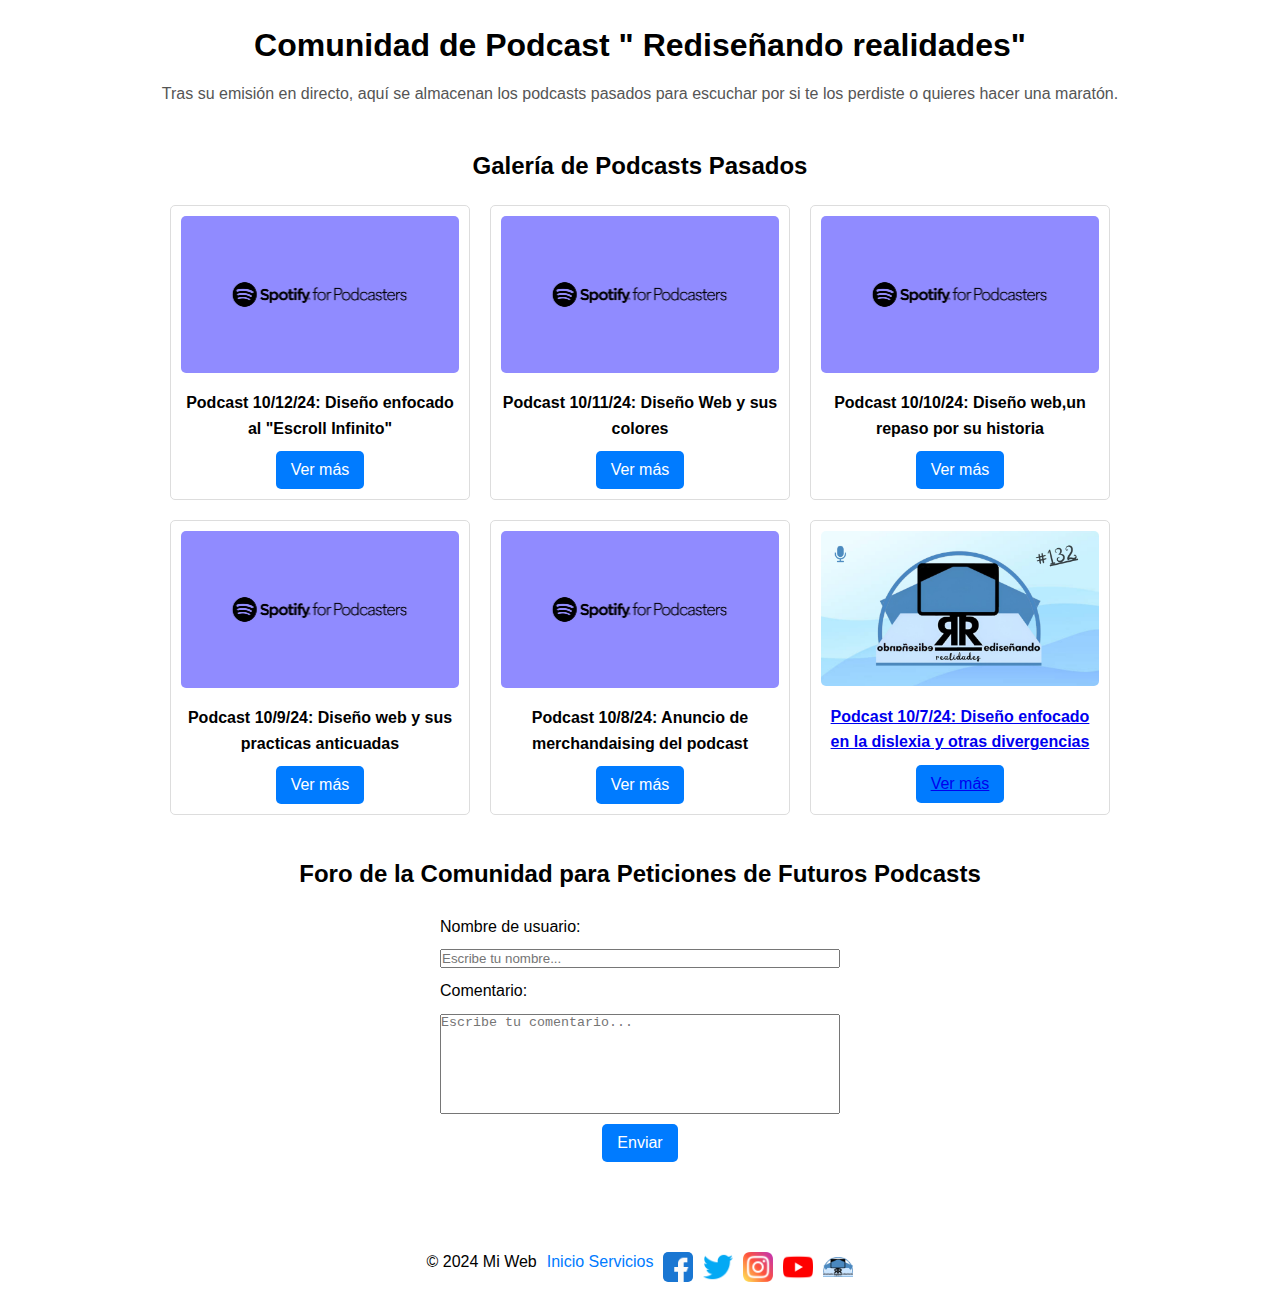
<file: HTML/index.HTML>
<!DOCTYPE html>
<html lang="es">
<head>
    <meta charset="UTF-8">
    <meta name="viewport" content="width=device-width, initial-scale=1.0">
    <title>Archivo de Podcast</title>
    <link rel="stylesheet" href="../CSS/styles.css">
</head>
<body>
    <header>
        <h1>Comunidad de Podcast " Rediseñando realidades"</h1>
        <p>
            Tras su emisión en directo, aquí se almacenan los podcasts pasados para escuchar por si te los perdiste o quieres hacer una maratón.
        </p>
    </header>

    <main>
        <section>
            <h2>Galería de Podcasts Pasados</h2>
            <ul>
                <li>
                    <figure>
                        <img src="../IMG/Spotify.webp" alt="Carátula del Podcast 1">
                        <figcaption>
                            <strong>Podcast 10/12/24:</strong> Diseño enfocado al "Escroll Infinito"
                        </figcaption>
                    </figure>
                    <button>Ver más</button>
                </li>
                <li>
                    <figure>
                        <img src="../IMG/Spotify.webp" alt="Carátula del Podcast 2">
                        <figcaption>
                            <strong>Podcast 10/11/24:</strong> Diseño Web y sus colores 
                        </figcaption>
                    </figure>
                    <button>Ver más</button>
                </li>
                <li>
                    <figure>
                        <img src="../IMG/Spotify.webp" alt="Carátula del Podcast 3">
                        <figcaption>
                            <strong>Podcast 10/10/24:</strong> Diseño web,un repaso por su historia
                        </figcaption>
                    </figure>
                    <button>Ver más</button>
                </li>
                <li>
                    <figure>
                        <img src="../IMG/Spotify.webp" alt="Carátula del Podcast 4">
                        <figcaption>
                            <strong>Podcast 10/9/24:</strong> Diseño web y sus practicas anticuadas
                        </figcaption>
                    </figure>
                    <button>Ver más</button>
                </li>
                <li>
                    <figure>
                        <img src="../IMG/Spotify.webp" alt="Carátula del Podcast 5">
                        <figcaption>
                            <strong>Podcast 10/8/24:</strong> Anuncio de merchandaising del podcast
                        </figcaption>
                    </figure>
                    <button>Ver más</button>
                </li>
                <li>
                    <figure>
                        <img src="../IMG/portada.webp" alt="Carátula del Podcast 6">
                        <figcaption>
                            <a href="Detalledepodcas.html"> <strong>Podcast 10/7/24:</strong> Diseño enfocado en la dislexia y otras divergencias</a>
                        </figcaption>
                    </figure>
                    <button><a href="Detalledepodcas.html">Ver más</a></button>
                </li>
            </ul>
        </section>

        <section>
            <h2>Foro de la Comunidad para Peticiones de Futuros Podcasts</h2>
            
            <form>
                <label for="username">Nombre de usuario:</label>
                <input type="text" id="username" name="username" placeholder="Escribe tu nombre..." required>
                
                <label for="comment">Comentario:</label>
                <textarea id="comment" name="comment" placeholder="Escribe tu comentario..." required></textarea>
                
                <button type="submit">Enviar</button>
            </form>
        </section>
        
    </main>

    <footer>
        <p>© 2024 Mi Web</p>
        <nav>
            <a href="index.HTML">Inicio</a>
            <a href="Servicios.html">Servicios</a>
        </nav>
        <div class="social-icons">
            <a href="https://facebook.com" target="_blank" aria-label="Facebook">
                <img src="../IMG/facebook.png" alt="Facebook">
            </a>
            <a href="https://twitter.com" target="_blank" aria-label="Twitter">
                <img src="../IMG/gorjeo.png" alt="Twitter">
            </a>
            <a href="https://instagram.com" target="_blank" aria-label="Instagram">
                <img src="../IMG/instagram.png" alt="Instagram">
            </a>
            <a href="https://youtube.com" target="_blank" aria-label="YouTube">
                <img src="../IMG/youtube.png" alt="YouTube">
            </a>
            <a href="index.HTML" target="_blank" aria-label="Logo">
                <img src="../IMG/logo.webp" alt="logo">
            </a>
        </div>
    </footer>
</body>
</html>
</file>
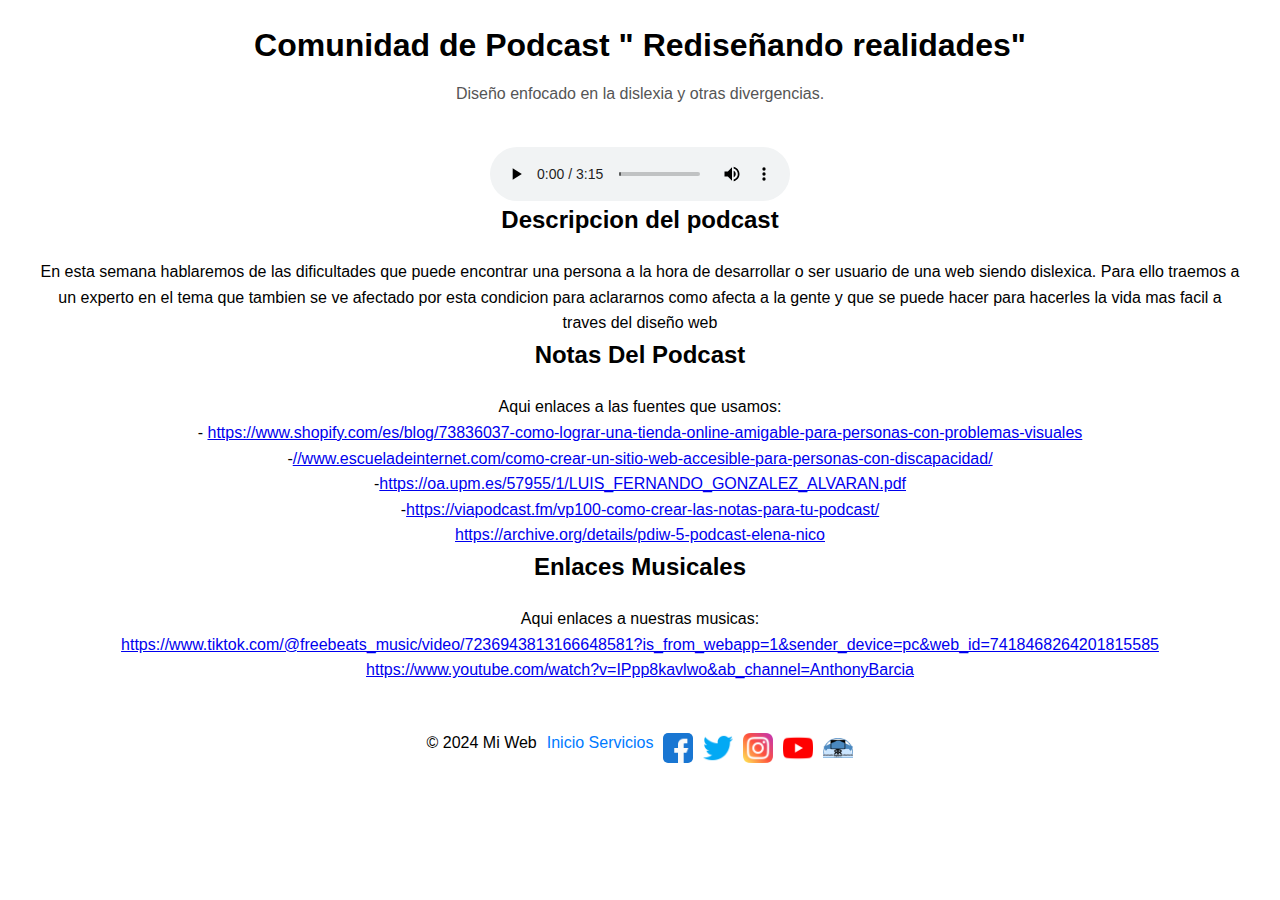
<file: HTML/Detalledepodcas.html>
<!DOCTYPE html>
<html lang="es">
<head>
    <meta charset="UTF-8">
    <meta name="viewport" content="width=device-width, initial-scale=1.0">
    <title>Detalle de podcast</title>
    <link rel="stylesheet" href="../CSS/styles.css">
</head>
<body>
    <header>
        <h1>Comunidad de Podcast " Rediseñando realidades"</h1>
        <p>
            Diseño enfocado en la dislexia y otras divergencias.
        </p>
    </header>

    <main>
        <audio controls="controls">
            <source src="../AUDIO/Podcast.mp3" type="audio/ogg" />
            
      
          Your browser does not support the audio element.
         
          </audio>

        <h2> Descripcion del podcast</h2>
En esta semana  hablaremos de las dificultades que puede encontrar una persona a la hora de desarrollar o ser usuario de una web siendo dislexica.
Para ello traemos a un experto en el tema que tambien se ve afectado por esta condicion para aclararnos como afecta a la gente y que se puede hacer para hacerles la vida mas facil a traves del diseño web

        <h2>Notas Del Podcast</h2>
    Aqui enlaces a las fuentes que usamos:
    <p>- <a href="https://www.shopify.com/es/blog/73836037-como-lograr-una-tienda-online-amigable-para-personas-con-problemas-visuales">https://www.shopify.com/es/blog/73836037-como-lograr-una-tienda-online-amigable-para-personas-con-problemas-visuales</a> </p>

 <p>-<a href="//www.escueladeinternet.com/como-crear-un-sitio-web-accesible-para-personas-con-discapacidad/">//www.escueladeinternet.com/como-crear-un-sitio-web-accesible-para-personas-con-discapacidad/</a> </p>

 <p>-<a href="https://oa.upm.es/57955/1/LUIS_FERNANDO_GONZALEZ_ALVARAN.pdf">https://oa.upm.es/57955/1/LUIS_FERNANDO_GONZALEZ_ALVARAN.pdf </a> </p>

 <p>-<a href="https://viapodcast.fm/vp100-como-crear-las-notas-para-tu-podcast/">https://viapodcast.fm/vp100-como-crear-las-notas-para-tu-podcast/</a> </p>

 <p><a href="https://archive.org/details/pdiw-5-podcast-elena-nico">https://archive.org/details/pdiw-5-podcast-elena-nico</a></p>


 <h2>Enlaces Musicales</h2>
    Aqui enlaces a nuestras musicas:
    <p><a href="https://www.tiktok.com/@freebeats_music/video/7236943813166648581?is_from_webapp=1&sender_device=pc&web_id=7418468264201815585"> https://www.tiktok.com/@freebeats_music/video/7236943813166648581?is_from_webapp=1&sender_device=pc&web_id=7418468264201815585</a> </p>
    <p><a href="https://www.youtube.com/watch?v=IPpp8kavlwo&ab_channel=AnthonyBarcia"> https://www.youtube.com/watch?v=IPpp8kavlwo&ab_channel=AnthonyBarcia</a></p>
    </main>


        <footer>
            <p>© 2024 Mi Web</p>
            <nav>
                <a href="index.HTML">Inicio</a>
                <a href="Servicios.html">Servicios</a>
            </nav>
            <div class="social-icons">
                <a href="https://facebook.com" target="_blank" aria-label="Facebook">
                    <img src="../IMG/facebook.png" alt="Facebook">
                </a>
                <a href="https://twitter.com" target="_blank" aria-label="Twitter">
                    <img src="../IMG/gorjeo.png" alt="Twitter">
                </a>
                <a href="https://instagram.com" target="_blank" aria-label="Instagram">
                    <img src="../IMG/instagram.png" alt="Instagram">
                </a>
                <a href="https://youtube.com" target="_blank" aria-label="YouTube">
                    <img src="../IMG/youtube.png" alt="YouTube">
                </a>
                <a href="index.HTML" target="_blank" aria-label="Logo">
                    <img src="../IMG/logo.webp" alt="logo">
                </a>
            </div>
        </footer>
</body>
</html>
</file>
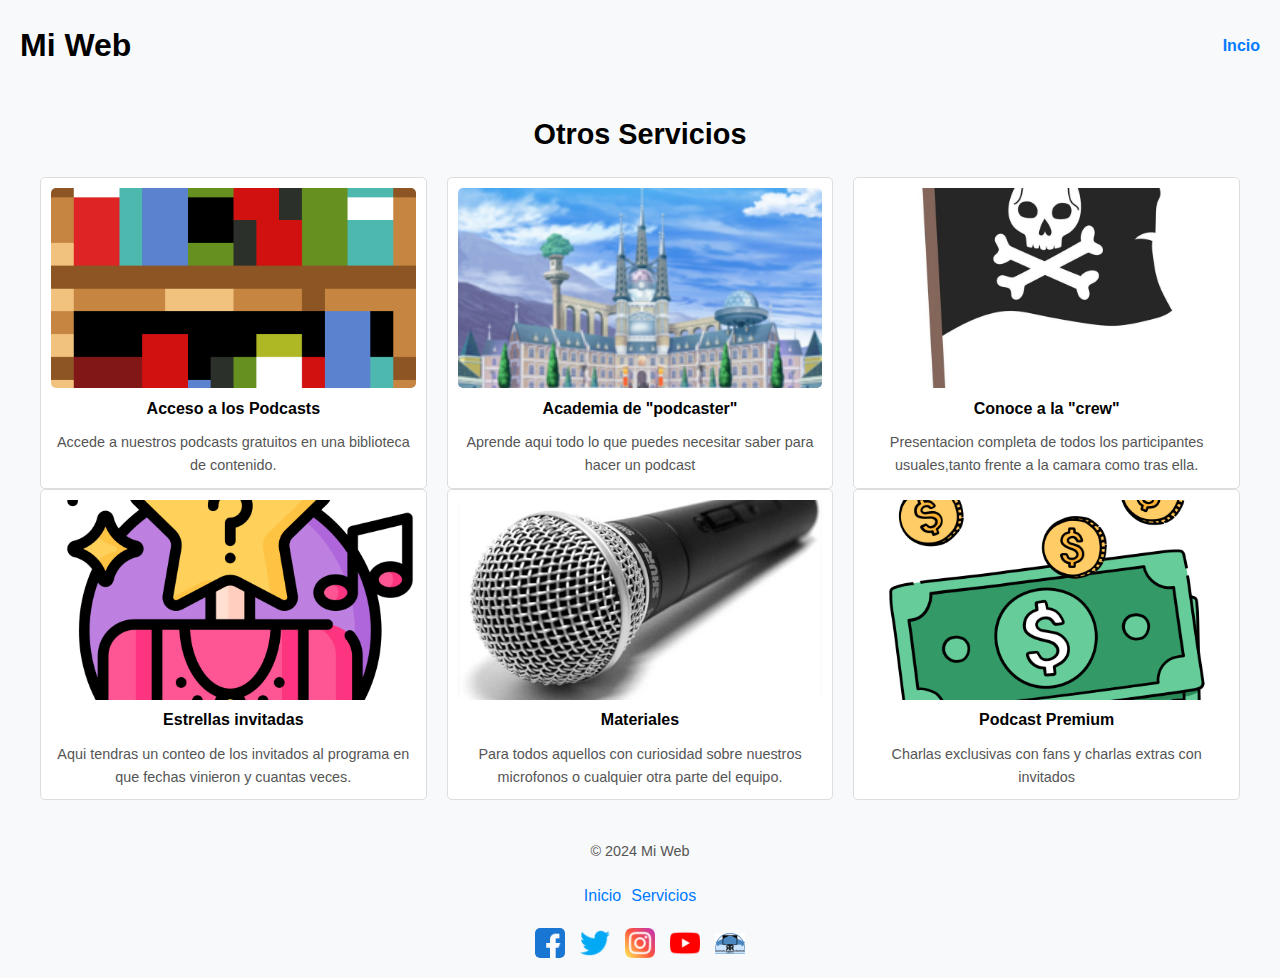
<file: HTML/Servicios.html>
<!DOCTYPE html>
<html lang="es">
<head>
    <meta charset="UTF-8">
    <meta name="viewport" content="width=device-width, initial-scale=1.0">
    <title>Nuestros servicios</title>
    <link rel="stylesheet" href="../CSS/estilos.css">
</head>
<body>
    <header>
        <h1>Mi Web</h1>
        <nav>
            <a href="index.HTML">Incio</a>

        </nav>
    </header>

    <main>
        <section id="servicios">
            <h2>Otros Servicios</h2>
            <ul>
                <li>
                    <figure>
                        <img src="../IMG/Libreria.png" alt="Libreria de minecraft">
                        <figcaption>Acceso a los Podcasts</figcaption>
                    </figure>
                    <p>Accede a nuestros podcasts gratuitos  en una biblioteca de contenido.</p>
                </li>
                <li>
                    <figure>
                        <img src="../IMG/Academia_Naranja.png" alt="Academia naranja pokemon escarlata">
                        <figcaption>Academia de "podcaster"</figcaption>
                    </figure>
                    <p>Aprende aqui todo lo que puedes necesitar saber para hacer un podcast</p>
                </li>
                <li>
                    <figure>
                        <img src="../IMG/bandera_pirata.jpg" alt="Imagen de tripulacion Pirata">
                        <figcaption>Conoce a la "crew"</figcaption>
                    </figure>
                    <p>Presentacion completa de todos los participantes usuales,tanto frente a la camara como tras ella.</p>
                </li>
            </ul>
            <ul>
                <li>
                    <figure>
                        <img src="../IMG/estrella.png" alt="Estrella invitada">
                        <figcaption>Estrellas invitadas</figcaption>
                    </figure>
                    <p>Aqui tendras un conteo de los invitados al programa en que fechas vinieron y cuantas veces.</p>
                </li>
                <li>
                    <figure>
                        <img src="../IMG/microfono.jpg" alt="Microfonos">
                        <figcaption>Materiales</figcaption>
                    </figure>
                    <p>Para todos aquellos con curiosidad sobre nuestros microfonos o cualquier otra parte del equipo.</p>
                </li>
                <li>
                    <figure>
                        <img src="../IMG/billetes.png" alt="Premium">
                        <figcaption>Podcast Premium</figcaption>
                    </figure>
                    <p>Charlas exclusivas con fans y charlas extras con invitados</p>
                </li>
            </ul>
        </section>




    </main>

    <footer>
        <p>© 2024 Mi Web</p>
        <nav>
            <a href="index.HTML">Inicio</a>
            <a href="Servicios.html">Servicios</a>
        </nav>
        <div class="social-icons">
            <a href="https://facebook.com" target="_blank" aria-label="Facebook">
                <img src="../IMG/facebook.png" alt="Facebook">
            </a>
            <a href="https://twitter.com" target="_blank" aria-label="Twitter">
                <img src="../IMG/gorjeo.png" alt="Twitter">
            </a>
            <a href="https://instagram.com" target="_blank" aria-label="Instagram">
                <img src="../IMG/instagram.png" alt="Instagram">
            </a>
            <a href="https://youtube.com" target="_blank" aria-label="YouTube">
                <img src="../IMG/youtube.png" alt="YouTube">
            </a>
            <a href="index.HTML" target="_blank" aria-label="Logo">
                <img src="../IMG/logo.webp" alt="logo">
            </a>
        </div>
    </footer>
</body>
</html>
</file>
<file: CSS/styles.css>
/* Estilos generales para la mayor parte de la pagina */
body, h1, h2, p, ul, li, figure, figcaption, button, input, textarea, footer {
    margin: 0;
    padding: 0;
    box-sizing: border-box;
}

/*Estilos para el body,especifican la fuente el intelineado y la alineacion del texto */
body {
    font-family: Arial, sans-serif;
    line-height: 1.6;
    text-align: center;
    padding: 20px;
}

/* Marca el espacio por debajo del header */
header {
    margin-bottom: 40px;
}

/* Especifica el tamaño de letra del header y el espaio que tiene esta por debajo */
header h1 {
    font-size: 2rem;
    margin-bottom: 10px;
}

/* Los colores delsubtexto del header y el tamaño de la letra */
header p {
    font-size: 1rem;
    color: #555;
}

/* Alinea y delimita los espacios del main*/
main {
    max-width: 1200px;
    margin: 0 auto;
    display: flex;
    flex-direction: column;
    align-items: center;
}

/* Crea los margenes del section */
section {
    margin-bottom: 40px;
    width: 100%;
}

/* Estilos de tamaño y margenes para los H2 */
h2 {
    font-size: 1.5rem;
    margin-bottom: 20px;
}

/* Estilos de la lista ul */
ul {
    display: flex;
    flex-wrap: wrap;
    justify-content: center;
    gap: 20px;
    padding: 0;
    list-style: none;
}

/* Estilos para los li de la lista */
li {
    border: 1px solid #ddd;
    border-radius: 5px;
    flex: 0 1 300px; 
    display: flex;
    flex-direction: column;
    align-items: center;
    padding: 10px;
    text-align: center;
}

/* Margenes para el figure */
figure {
    margin: 0;
}

/* Estilos de las imagenes(logos)*/
img {
    width: 100%;
    height: auto;
    border-radius: 5px;
}

/* Estilos con negrita para el apartado figcaption */
figcaption {
    font-weight: bold;
    margin: 10px 0;
}

/* Formato del boton de ver mas */
button {
    background-color: #007bff;
    color: white;
    border: none;
    padding: 10px 15px;
    cursor: pointer;
    border-radius: 5px;
    font-size: 1rem;
    align-self: center;
}

/* Hover para el boton de ver mas*/
button:hover {
    background-color: #0056b3;
}

/* Margenes y centrados para el from */
form {
    display: flex;
    flex-direction: column;
    align-items: center;
    width: 100%;
    max-width: 400px;
    margin: 0 auto;
}

/* Espaciados centrados y margenes para las estiquetas los imputs y el textarea */
label, input, textarea {
    width: 100%;
    margin-bottom: 10px;
    text-align: left;
}

/* Estilos especificos del textarea */
textarea {
    height: 100px;
    resize: none;
}

/* estilos para el boton del formulario con su tamaño */
button[type="submit"] {
    max-width: 200px;
}

/* estilos de epaciado y alineacion para el footer */
footer {
    margin-top: 40px;
    display: flex;
    justify-content: center;
    align-items: center;
    gap: 10px;
}

/* estilos de links del footer */
footer nav a {
    text-decoration: none;
    color: #007bff;
}

/* hoover de los links del foooter */
footer nav a:hover {
    text-decoration: underline;
}
/*Estilos de tamaño*/
footer .social-icons {
    display: flex;
    gap: 10px;
    justify-content: center;
    margin-top: 10px;
}
/*Estilos de como se muestran los logos*/
footer .social-icons a {
    display: inline-block;
    width: 30px;
    height: 30px;
}
/*Estilo de la imagen de los iconos del footer*/
footer .social-icons img {
    width: 100%;
    height: 100%;
    object-fit: contain;
    transition: transform 0.3s ease;
}
/*estilos que gestionan el hover de los iconos del footer*/
footer .social-icons img:hover {
    transform: scale(1.2); 
}
</file>
<file: CSS/estilos.css>
/* Estilos generales */
body, h1, h2, p, ul, li, figure, figcaption, footer, header, section, nav {
    margin: 0;
    padding: 0;
    box-sizing: border-box;
}

/* Estilos para el body */
body {
    font-family: Arial, sans-serif;
    line-height: 1.6;
    text-align: center;
    background-color: #f8f9fa;
    padding: 20px;
}

/* Estilos para el header */
header {
    display: grid;
    grid-template-columns: 1fr auto;
    align-items: center;
    margin-bottom: 40px;
    gap: 10px;
}

/* Estilos para el h1 dentro del header */
header h1 {
    font-size: 2rem;
    text-align: left;
}

/* Estilos para el nav dentro del header */
header nav {
    display: grid;
    grid-auto-flow: column;
    gap: 10px;
}

/* Estilos para los enlaces dentro del nav en el header */
header nav a {
    text-decoration: none;
    color: #007bff;
    font-weight: bold;
}

/* Estilos para el hover en los enlaces del nav */
header nav a:hover {
    text-decoration: underline;
}

/* Estilos para el main */
main {
    display: grid;
    gap: 40px;
    max-width: 1200px;
    margin: 0 auto;
}

/* Estilos para las secciones dentro del main */
section {
    text-align: center;
}

/* Estilo para los títulos h2 de tamaño y margenes */
h2 {
    font-size: 1.8rem;
    margin-bottom: 20px;
}

/* Estilos para las listas ul */
ul {
    display: grid;
    grid-template-columns: repeat(auto-fit, minmax(300px, 1fr));
    gap: 20px;
    list-style: none;
    padding: 0;
}

/* Estilos para los elementos li dentro de las listas */
li {
    border: 1px solid #ddd;
    border-radius: 5px;
    background-color: white;
    padding: 10px;
    text-align: center;
}

/* Estilos para el figure */
figure {
    margin: 0 0 10px;
}

/* Estilos para las imágenes */
img {
    width: 100%;   
    height: 200px; 
    object-fit: cover; 
    border-radius: 5px; 
}

/* Estilos para los figcaption */
figcaption {
    font-weight: bold;
}

/* Estilos para los párrafos p */
p {
    font-size: 0.9rem;
    color: #555;
}

/* Estilos para la lista de testimonios */
#testimonios ul {
    display: grid;
    gap: 10px;
    text-align: left;
    padding: 0;
}

/* Estilos para los elementos li dentro de los testimonios */
#testimonios li {
    list-style-type: "⭐ ";
    font-size: 1rem;
    color: #333;
}

/* Estilos para las imágenes  */
img {
    width: 100%;   
    height: 200px; 
    object-fit: cover; 
    border-radius: 5px; 
}

/* Estilos para el footer */
footer {
    margin-top: 40px;
    display: grid;
    grid-template-rows: auto auto; 
    gap: 20px; 
    justify-items: center; 
    align-items: center;
}

/* Estilos para el nav dentro del footer */
footer nav {
    display: grid;
    grid-auto-flow: column;
    gap: 10px; 
}

/* Estilos para los enlaces dentro del nav del footer */
footer nav a {
    text-decoration: none;
    color: #007bff;
}

/* Efecto hover en los enlaces del nav del footer */
footer nav a:hover {
    text-decoration: underline;
}

/* Estilo para los iconos de redes sociales */
footer .social-icons {
    display: grid;
    grid-auto-flow: column; 
    grid-gap: 15px; 
    justify-content: center; 
    align-items: center; 
}

/* Estilo para los enlaces de redes sociales */
footer .social-icons a {
    display: block;
    width: 30px;
    height: 30px;
}

/* Estilo para las imágenes dentro de los iconos de redes sociales */
footer .social-icons img {
    width: 100%;
    height: 100%;
    object-fit: contain;
    transition: transform 0.3s ease;
}

/* Efecto hover en las imágenes de los iconos de redes sociales */
footer .social-icons img:hover {
    transform: scale(1.2); 
}
</file>
